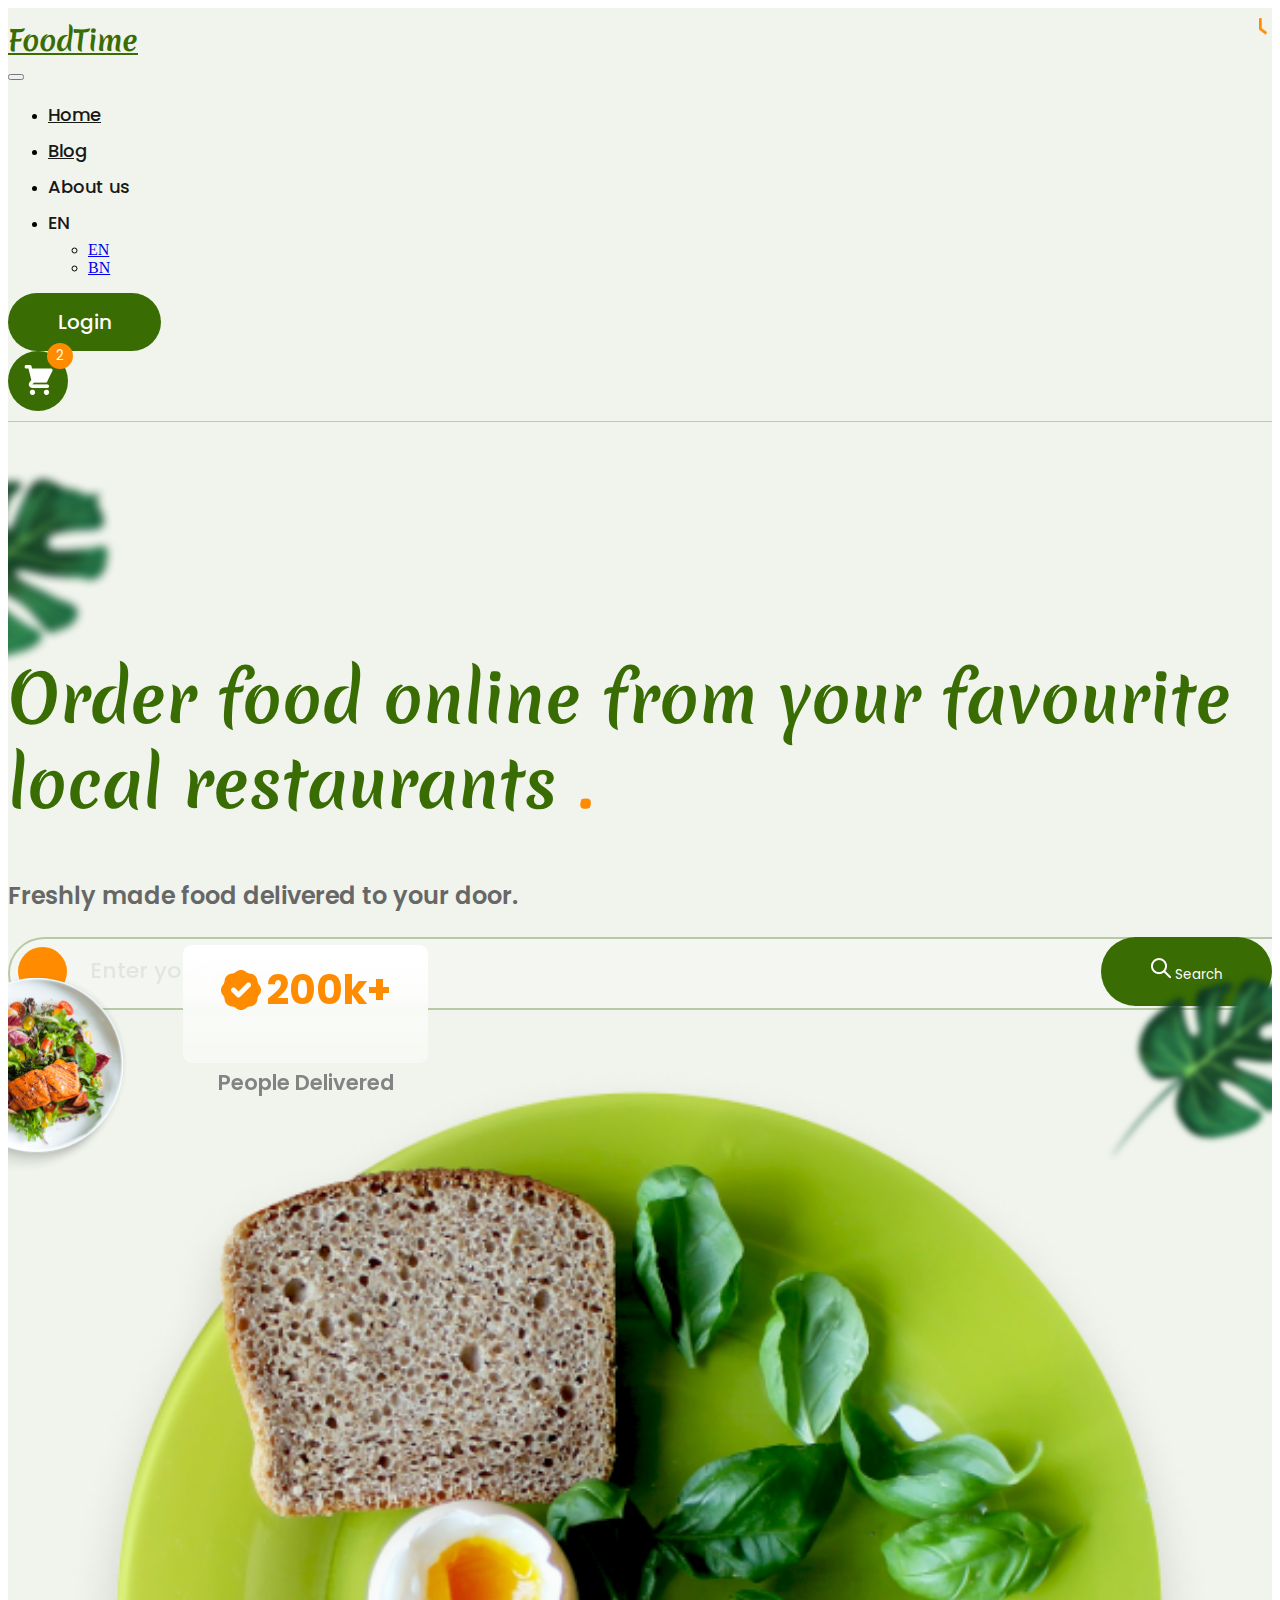
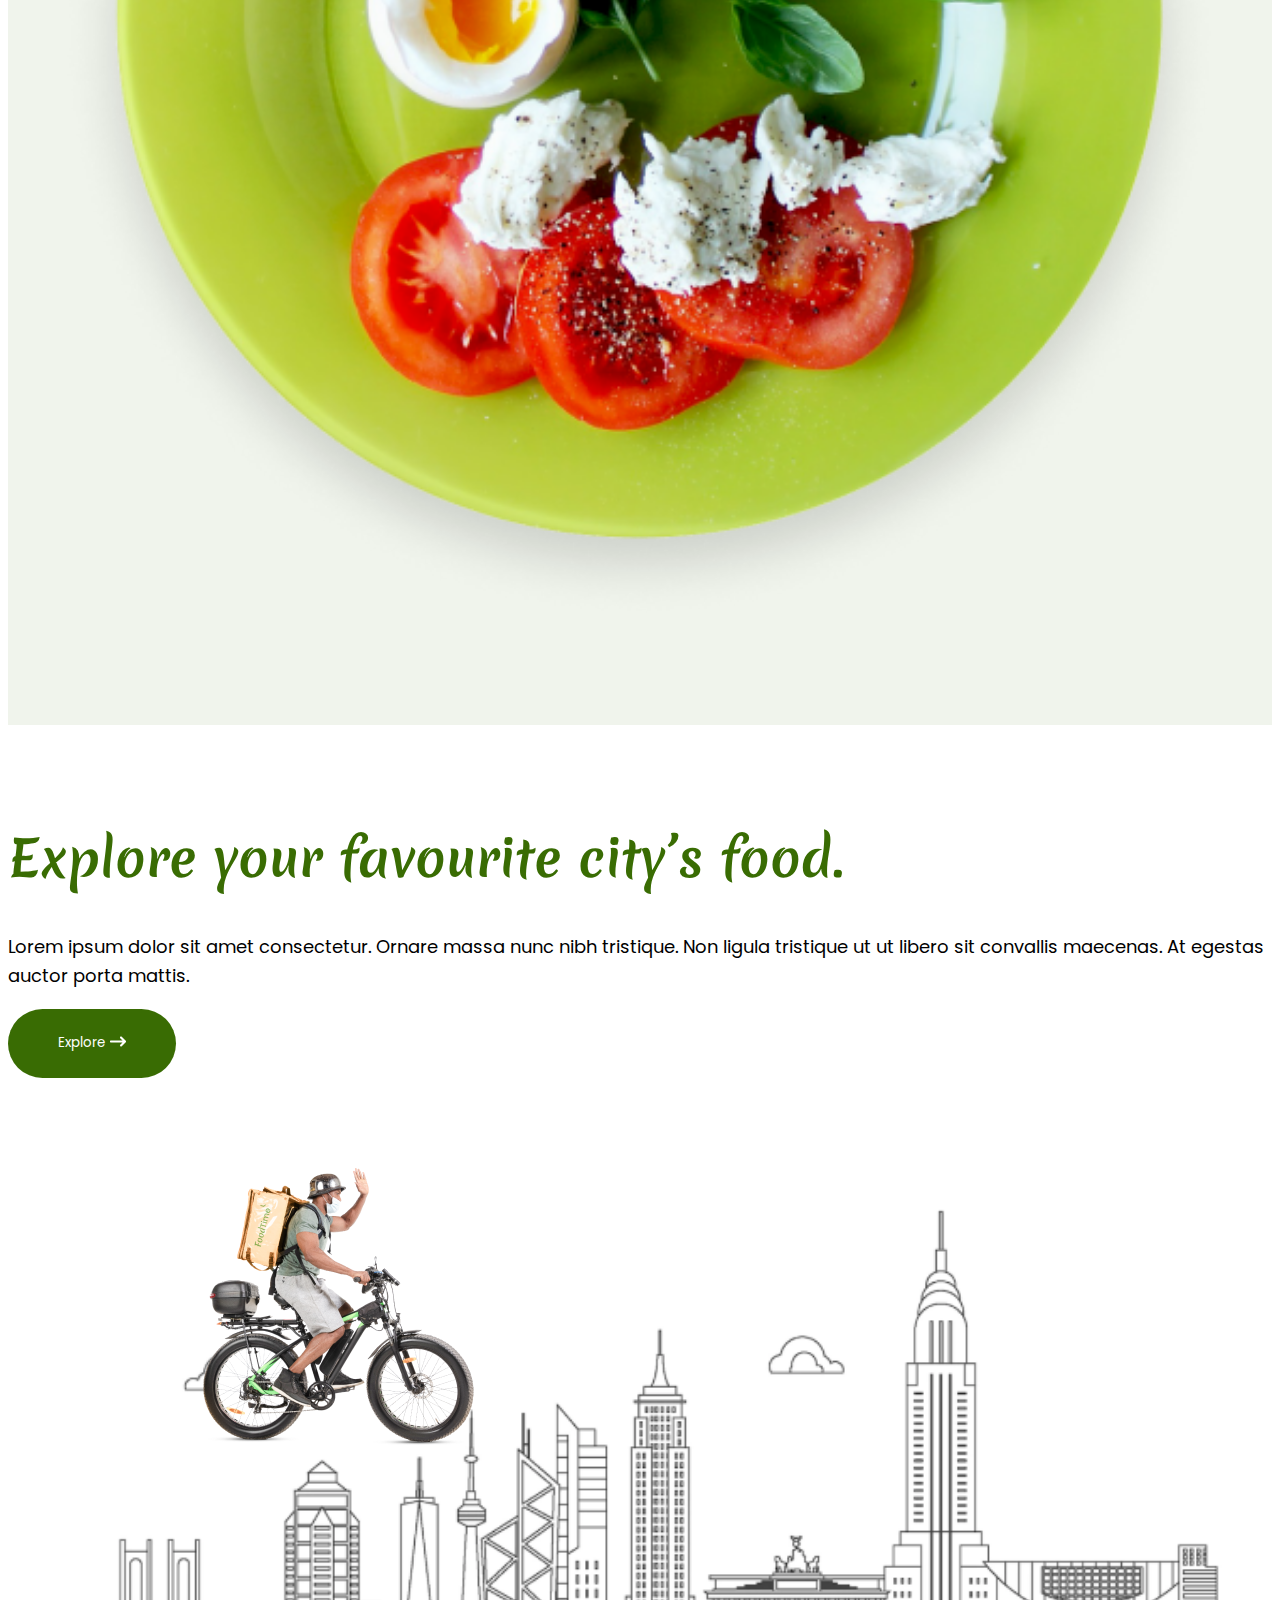
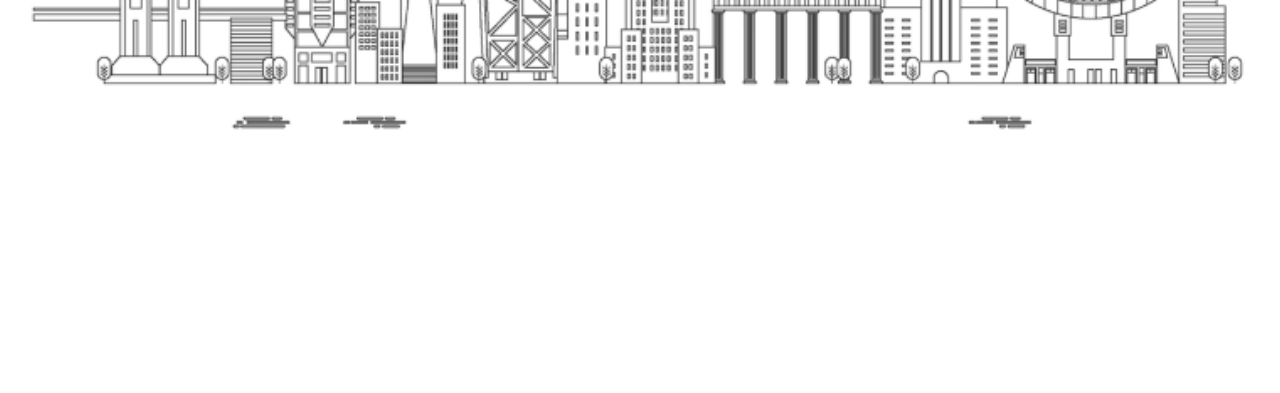
<file: index.html>
<!DOCTYPE html>
<html lang="en">

<head>
    <meta charset="UTF-8">
    <meta http-equiv="X-UA-Compatible" content="IE=edge">
    <meta name="viewport" content="width=device-width, initial-scale=1.0">
    <link rel="stylesheet" href="./style.css">
    <link href="https://cdn.jsdelivr.net/npm/bootstrap@5.0.2/dist/css/bootstrap.min.css" rel="stylesheet"
        integrity="sha384-EVSTQN3/azprG1Anm3QDgpJLIm9Nao0Yz1ztcQTwFspd3yD65VohhpuuCOmLASjC" crossorigin="anonymous">
    <title>FoodTime</title>
</head>

<body>
    <header class="header">
        <div class="container">
            <nav class="navbar navbar-expand-lg navbar-light">
                <div class="container-fluid">
                    <div class="brand-logo">
                        <a class="navbar-brand fw-bold" href="#">FoodTime</a>
                        <img src="./assets/brand-item.png" alt="">
                    </div>
                    <button class="navbar-toggler" type="button" data-bs-toggle="collapse"
                        data-bs-target="#navbarSupportedContent" aria-controls="navbarSupportedContent"
                        aria-expanded="false" aria-label="Toggle navigation">
                        <span class="navbar-toggler-icon"></span>
                    </button>
                    <div class="collapse navbar-collapse" id="navbarSupportedContent">
                        <ul class="navbar-nav mx-auto mb-2 mb-lg-0">
                            <li class="nav-item">
                                <a class="nav-link active" aria-current="page" href="#">Home</a>
                            </li>
                            <li class="nav-item">
                                <a class="nav-link" href="#">Blog</a>
                            </li>
                            <li class="nav-item">
                                <a class="nav-link">About us</a>
                            </li>
                            <li class="nav-item dropdown">
                                <a class="nav-link dropdown-toggle" shref="#" id="navbarDropdown" role="button"
                                    data-bs-toggle="dropdown" aria-expanded="false">
                                    EN
                                </a>
                                <ul class="dropdown-menu" aria-labelledby="navbarDropdown">
                                    <li><a class="dropdown-item" href="#">EN</a></li>
                                    <li><a class="dropdown-item" href="#">BN</a></li>
                                </ul>
                            </li>

                        </ul>
                        <button class="login-btn">Login</button>
                        <div class="cart">
                            <button class="cart"><img src="./assets/cart.png" alt="">
                                <div class="cart-count">
                                    <span>2</span>
                                </div>
                            </button>

                        </div>
                    </div>
                </div>
            </nav>
        </div>
    </header>
    <main>
        <section class="banner">
            <div class="container">
                <div class="row align-items-center">
                    <div class="col-lg-7 col-md-12 col-sm-12">
                        <div class="banner-left">
                            <img class="banner-left-leaf" src="./assets/leaf.png" alt="">
                            <h2>Order food online from your favourite local restaurants <span>.</span> </h2>
                            <p>Freshly made food delivered to your door.</p>
                            <form class="search-bar">
                                <input type="text" placeholder="Enter your location">
                                <div class="blank-area"></div>
                                <button type="submit"> <img src="./assets/search.png" alt="icon"> Search</button>
                            </form>
                        </div>
                    </div>
                    <div class="col-lg-5 col-md-12 col-sm-12">
                        <div class="banner-right">
                            <div class="banner-img">
                                <div class="delivered-info">
                                    <div class="count">
                                        <img src="./assets/Vector.png" alt="check">
                                        <h4> 200k+</h4>
                                    </div>
                                    <span>People Delivered</span>
                                </div>
                                <div class="food-plate">
                                    <img src="./assets/plate.png" alt="">
                                </div>
                                <div class="leaf">
                                    <img src="./assets/leaf-two.png" alt="">
                                </div>

                                <img src="./assets/image 1.png" alt="">
                            </div>
                        </div>
                    </div>
                </div>
            </div>
        </section>

        <section class="about">
            <div class="container">
                <div class="row align-items-center">
                    <div class="col-lg-6 col-md-12 col-sm-12">
                        <div class="about-left">
                            <h2>Explore your favourite city’s food.</h2>
                            <p>Lorem ipsum dolor sit amet consectetur. Ornare massa nunc nibh tristique. Non ligula
                                tristique ut ut libero sit convallis maecenas. At egestas auctor porta mattis.</p>
                            <button>Explore <img src="./assets/arrow.png" alt="arrow"></button>
                        </div>
                    </div>
                    <div class="col-lg-6 col-md-12 col-sm-12">
                        <div class="about-right">
                            <img src="./assets/image 2.png" alt="">
                            <div class="cycle">
                                <img src="./assets/cycle.png" alt="">
                            </div>
                        </div>
                    </div>
                </div>
            </div>
        </section>
    </main>


    <script src="https://cdn.jsdelivr.net/npm/bootstrap@5.0.2/dist/js/bootstrap.bundle.min.js"
        integrity="sha384-MrcW6ZMFYlzcLA8Nl+NtUVF0sA7MsXsP1UyJoMp4YLEuNSfAP+JcXn/tWtIaxVXM"
        crossorigin="anonymous"></script>
</body>

</html>
</file>
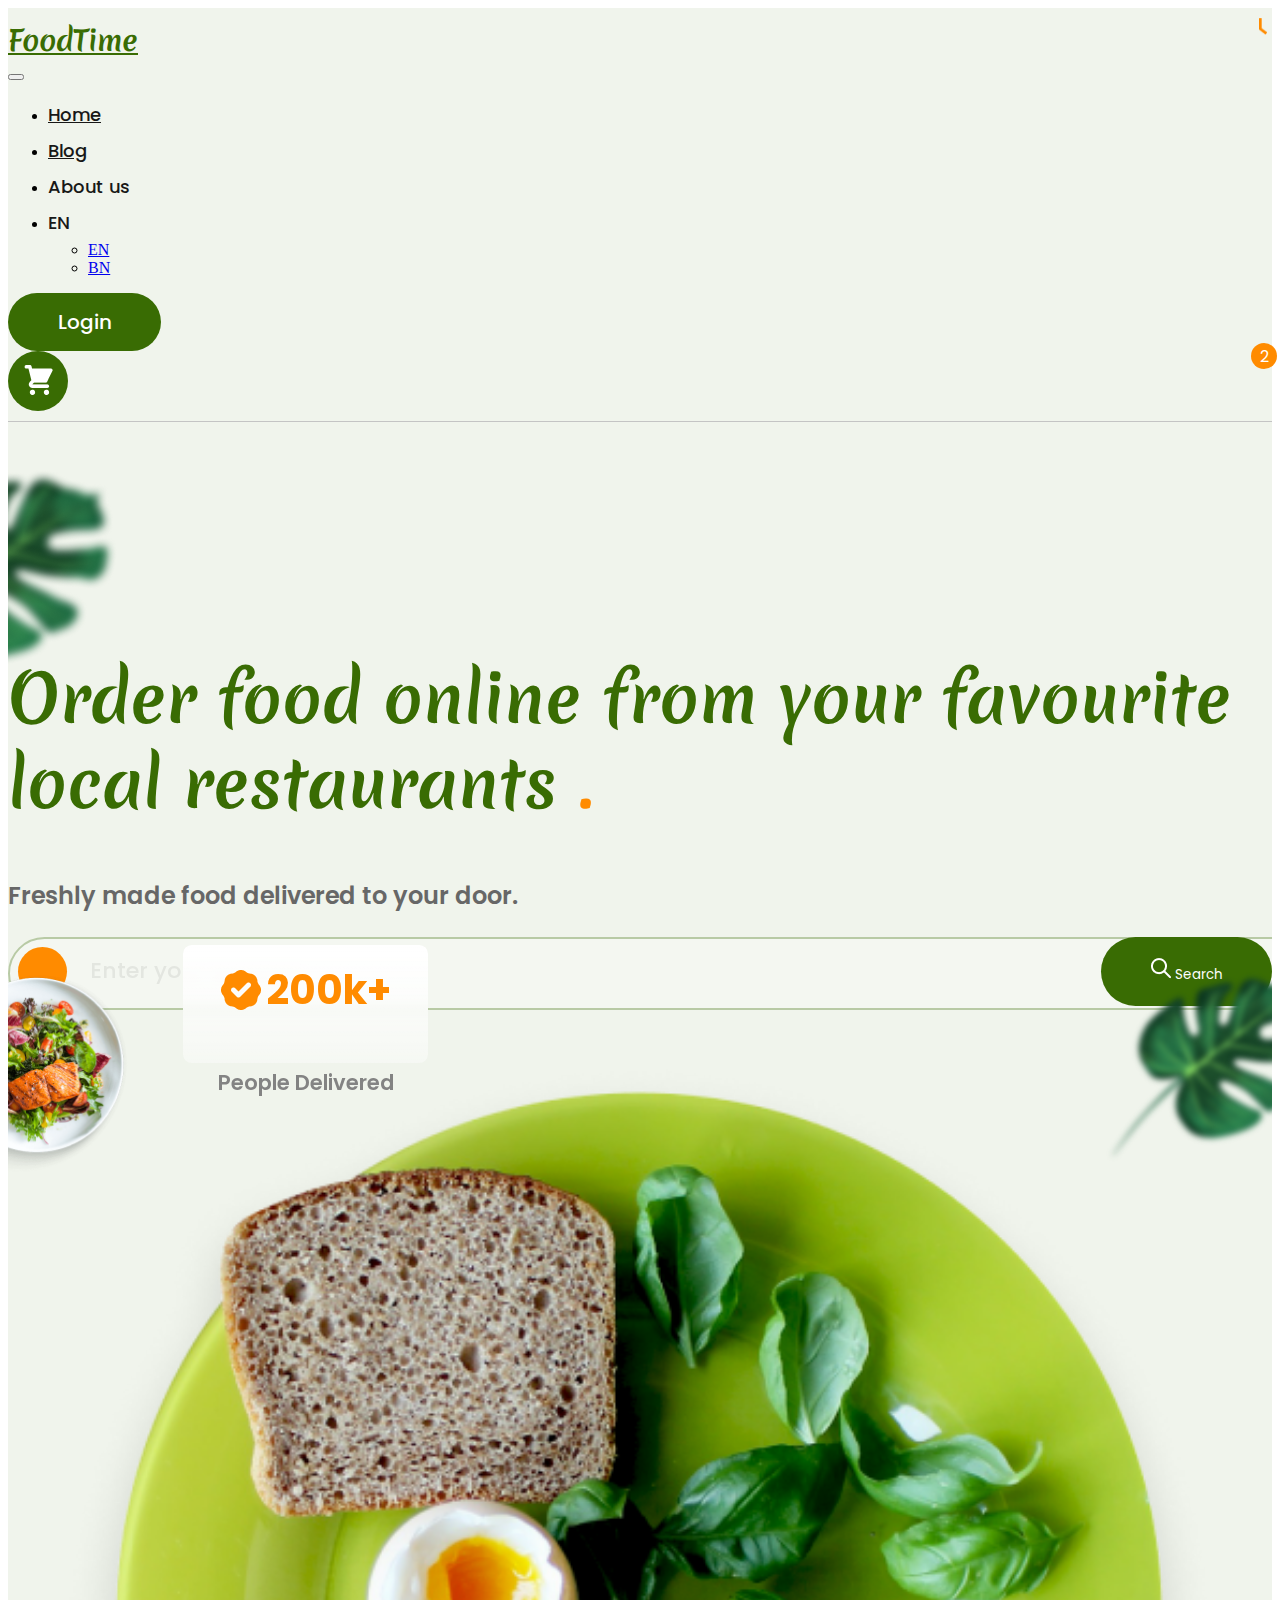
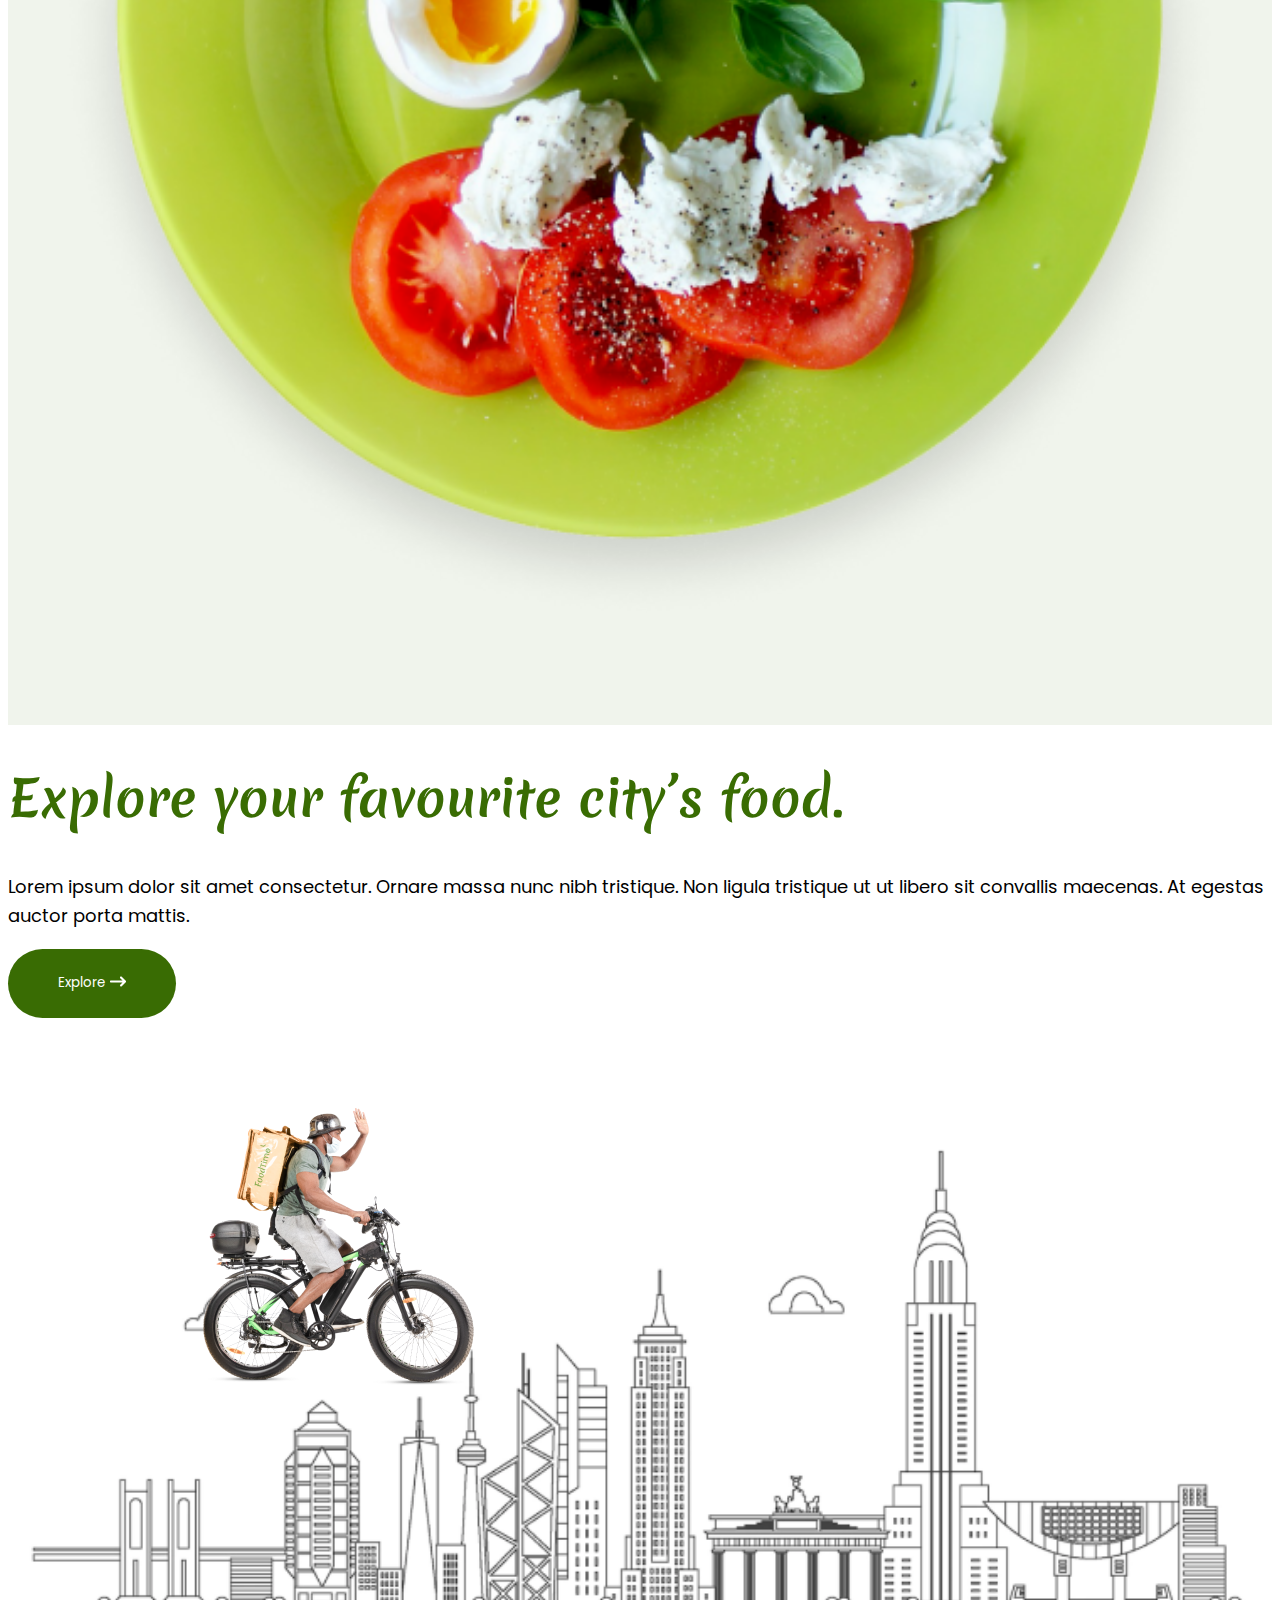
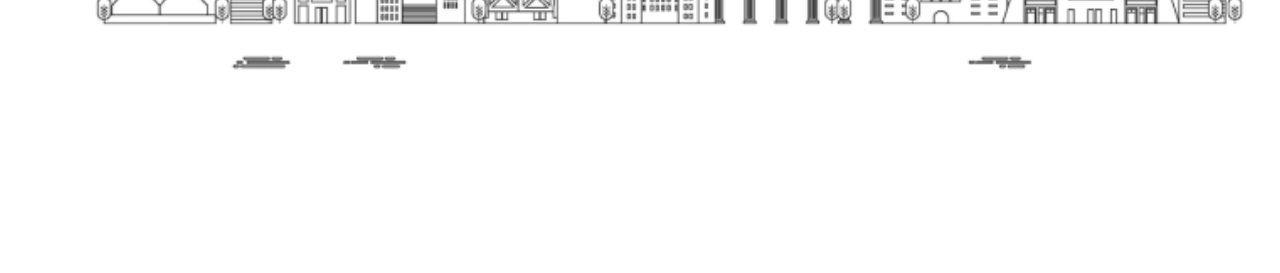
<file: inedx.html>
<!DOCTYPE html>
<html lang="en">

<head>
    <meta charset="UTF-8">
    <meta http-equiv="X-UA-Compatible" content="IE=edge">
    <meta name="viewport" content="width=device-width, initial-scale=1.0">
    <link rel="stylesheet" href="./style.css">
    <link href="https://cdn.jsdelivr.net/npm/bootstrap@5.0.2/dist/css/bootstrap.min.css" rel="stylesheet"
        integrity="sha384-EVSTQN3/azprG1Anm3QDgpJLIm9Nao0Yz1ztcQTwFspd3yD65VohhpuuCOmLASjC" crossorigin="anonymous">
    <title>FoodTime</title>
</head>

<body>
    <header class="header">
        <div class="container">
            <nav class="navbar navbar-expand-lg navbar-light">
                <div class="container-fluid">
                    <div class="brand-logo">
                        <a class="navbar-brand fw-bold" href="#">FoodTime</a>
                        <img src="./assets/brand-item.png" alt="">
                    </div>
                    <button class="navbar-toggler" type="button" data-bs-toggle="collapse"
                        data-bs-target="#navbarSupportedContent" aria-controls="navbarSupportedContent"
                        aria-expanded="false" aria-label="Toggle navigation">
                        <span class="navbar-toggler-icon"></span>
                    </button>
                    <div class="collapse navbar-collapse" id="navbarSupportedContent">
                        <ul class="navbar-nav mx-auto mb-2 mb-lg-0">
                            <li class="nav-item">
                                <a class="nav-link active" aria-current="page" href="#">Home</a>
                            </li>
                            <li class="nav-item">
                                <a class="nav-link" href="#">Blog</a>
                            </li>
                            <li class="nav-item">
                                <a class="nav-link">About us</a>
                            </li>
                            <li class="nav-item dropdown">
                                <a class="nav-link dropdown-toggle" shref="#" id="navbarDropdown" role="button"
                                    data-bs-toggle="dropdown" aria-expanded="false">
                                    EN
                                </a>
                                <ul class="dropdown-menu" aria-labelledby="navbarDropdown">
                                    <li><a class="dropdown-item" href="#">EN</a></li>
                                    <li><a class="dropdown-item" href="#">BN</a></li>
                                </ul>
                            </li>

                        </ul>
                        <button class="login-btn">Login</button>
                        <div class="cart">
                            <button><img src="./assets/cart.png" alt=""></button>
                            <div class="cart-count">
                                <span>2</span>
                            </div>
                        </div>
                    </div>
                </div>
            </nav>
        </div>
    </header>
    <section class="banner">
        <div class="container">
            <div class="row align-items-center">
                <div class="col-lg-7 col-md-12 col-sm-12">
                    <div class="banner-left">
                        <img class="banner-left-leaf" src="./assets/leaf.png" alt="">
                        <h2>Order food online from your favourite local restaurants <span>.</span> </h2>
                        <p>Freshly made food delivered to your door.</p>
                        <form class="search-bar">
                            <input type="text" placeholder="Enter your location">
                            <div class="blank-area"></div>
                            <button type="submit"> <img src="./assets/search.png" alt="icon"> Search</button>
                        </form>
                    </div>
                </div>
                <div class="col-lg-5 col-md-12 col-sm-12">
                    <div class="banner-right">
                        <div class="banner-img">
                            <div class="delivered-info">
                                <div class="count">
                                    <img src="./assets/Vector.png" alt="check">
                                    <h4> 200k+</h4>
                                </div>
                                <span>People Delivered</span>
                            </div>
                            <div class="food-plate">
                                <img src="./assets/plate.png" alt="">
                            </div>
                            <div class="leaf">
                                <img src="./assets/leaf-two.png" alt="">
                            </div>

                            <img src="./assets/image 1.png" alt="">
                        </div>
                    </div>
                </div>
            </div>
        </div>
    </section>

    <section>
        <div class="container">
            <div class="row align-items-center">
                <div class="col-md-6">
                    <div class="about-left">
                        <h2>Explore your favourite city’s food.</h2>
                        <p>Lorem ipsum dolor sit amet consectetur. Ornare massa nunc nibh tristique. Non ligula
                            tristique ut ut libero sit convallis maecenas. At egestas auctor porta mattis.</p>
                        <button>Explore <img src="./assets/arrow.png" alt="arrow"></button>
                    </div>
                </div>
                <div class="col-md-6">
                    <div class="about-right">
                        <img src="./assets/image 2.png" alt="">
                        <div class="cycle">
                            <img src="./assets/cycle.png" alt="">
                        </div>
                    </div>
                </div>
            </div>
        </div>
    </section>

    <script src="https://cdn.jsdelivr.net/npm/bootstrap@5.0.2/dist/js/bootstrap.bundle.min.js"
        integrity="sha384-MrcW6ZMFYlzcLA8Nl+NtUVF0sA7MsXsP1UyJoMp4YLEuNSfAP+JcXn/tWtIaxVXM"
        crossorigin="anonymous"></script>
</body>

</html>
</file>
<file: style.css>
@import url('https://fonts.googleapis.com/css2?family=Merienda:wght@300;400;500;600;700;800;900&display=swap');
@import url('https://fonts.googleapis.com/css2?family=Poppins:wght@300;400;500;600;700;800&display=swap');

/* Header */
.header {
    background: #F0F4EC;
    border-bottom: 1px solid #C4C4C4;
    padding: 10px 0px;
}

.navbar .navbar-nav .nav-link {
    font-family: 'Poppins';
    font-style: normal;
    font-weight: 500;
    font-size: 18px;
    line-height: 200%;
    color: #3F3F3F;
    margin-right: 30px;
}

.navbar-light .navbar-nav .nav-link {
    color: rgb(24 24 23) !important;
    transition: .3s;
}

.navbar-light .navbar-nav .nav-link:hover {
    color: #396C03;
    transform: scale(1.1);
}

.brand-logo {
    position: relative;
}

.brand-logo img {
    position: absolute;
    height: 17px;
    right: 5px;
}

.brand-logo a {
    font-family: 'Merienda';
    font-style: normal;
    font-weight: 700;
    font-size: 28.3446px;
    line-height: 160%;
    color: #396C03 !important;
}

.btn-outline-dark {
    border-radius: 0;
}

.btn-outline-dark:focus {
    box-shadow: none;
}

.cart {
    position: relative;
    transition: .3s;
}

.cart:hover {
    transform: scale(1.025);
}

.cart-count {
    position: absolute;
    right: -5px;
    top: -8px;
    background: #ff8b00;
    height: 26px;
    width: 26px;
    display: flex;
    justify-content: center;
    align-items: center;
    border-radius: 50%;
    color: #fff;
    font-family: 'Poppins';
}

.cart button {
    width: 60px;
    height: 60px;
    background: #396C03;
    border-radius: 50%;
    border: none;
}

.login-btn {
    transition: .3s;
    padding: 12px 50px;
    border-radius: 30px;
    margin-right: 10px;
    background: #396c03;
    border: none;
    color: #fff;
    font-family: 'Poppins';
    font-style: normal;
    font-weight: 500;
    font-size: 20px;
    line-height: 170%;
}

.login-btn:hover {
    transform: scale(1.025);
    background: #ff8b00;
}


/* Header */
/* Banner */
.banner {
    background: #F0F4EC;
    padding: 180px 0px 60px 0px;
    overflow-x: hidden;
}

.banner-left h2 {
    font-family: 'Merienda';
    font-style: normal;
    font-weight: 700;
    font-size: 65px;
    line-height: 130%;
    color: #396C03;
}

.banner-left {
    position: relative;
}

.banner-left-leaf {
    position: absolute;
    top: -280px;
    left: -100px;
}

.banner-left p {
    font-family: 'Poppins', sans-serif;
    font-style: normal;
    font-weight: 600;
    font-size: 24px;
    line-height: 140%;
    color: #676767;
}

.banner-left h2 span {
    color: #FF8B00;
}

.banner-img {
    position: relative;
    z-index: 1;
}

.banner-img img {
    width: 100%;
}

form.search-bar {
    position: relative;
}

form.search-bar input {
    width: 100%;
    opacity: 0.3;
    border: 2px solid #396C03;
    border-radius: 120px;
    height: 69px;
    padding: 0px 80px;
}

form.search-bar input::placeholder {
    font-family: 'Poppins';
    font-style: normal;
    font-weight: 500;
    font-size: 22px;
    line-height: 170%;
    color: #C7C7C7;
}

.blank-area {
    height: 49px;
    width: 49px;
    background: #ff8b00;
    position: absolute;
    left: 10px;
    top: 10px;
    border-radius: 50%;
}

.search-bar button {
    font-family: 'Poppins';
    position: absolute;
    right: 0;
    top: 0px;
    height: 69px;
    border-radius: 50px;
    background: #396c03;
    color: #fff;
    border: none;
    padding: 0px 50px;

}

.delivered-info {
    position: absolute;
    box-sizing: border-box;
    position: absolute;
    width: 245px;
    height: 118px;
    display: flex;
    flex-direction: column;
    justify-content: center;
    align-items: center;
    background: linear-gradient(180deg, #FFFFFF 0%, rgba(255, 255, 255, 0.4) 100%);
    backdrop-filter: blur(6px);
    border-radius: 8.86914px;
    left: 175px;
    top: -65px;
}

.delivered-info h4 {
    font-family: 'Poppins', sans-serif;
    font-style: normal;
    font-weight: 700;
    font-size: 40px;
    line-height: 130%;
    color: #FF8B00;
}

.delivered-info span {
    font-family: 'Poppins';
    font-style: normal;
    font-weight: 600;
    font-size: 21px;
    line-height: 130%;
    text-align: center;
    color: #838383;

}

.count {
    display: flex;
    justify-content: center;
    align-items: center;
    gap: 5px;
}

.food-plate {
    position: absolute;
    z-index: -1;
    height: 200px;
    width: 200px;
    left: -80px;
    top: -35px;
}

.food-plate img {
    width: 100%;
}

.leaf {
    position: absolute;
    z-index: -1;
    width: 288px;
    height: 288px;
    right: -63px;
    filter: blur(2.5px);
    transform: rotate(5deg);
    top: -100px;
}

/* Banner */
/* About */
.about {
    padding: 60px 0px;
    overflow-x: hidden;
}

.about-right {
    position: relative;
}

.about-right img {
    width: 100%;
}

.cycle {
    position: absolute;
    top: 0;
    animation: slideToRight 1s ease-out 0s infinite alternate both;
}

.about-left h2 {
    font-family: 'Merienda';
    font-style: normal;
    font-weight: 700;
    font-size: 50px;
    line-height: 130%;
    color: #396C03;
}

.about-left p {
    font-family: 'Poppins';
    font-style: normal;
    font-weight: 400;
    font-size: 18px;
    line-height: 160%;
}

.about-left button {
    font-family: 'Poppins';

    height: 69px;
    border-radius: 50px;
    background: #396c03;
    color: #fff;
    border: none;
    padding: 0px 50px;
}

/* About */

/* Responsive */
@media screen and (max-width: 768px) {
    .banner {
        padding: 40px 0px 0px 0px;
    }

    .banner-left-leaf {
        display: none;
    }

    .banner-right {
        margin-top: 110px;
    }

    .leaf {
        right: 0px;
    }

    .food-plate {
        left: -10px;
    }

    .delivered-info {
        left: 220px;
        top: -50px;
    }
}

@media screen and (max-width: 1024px) {

    .delivered-info {
        left: 70px;
        top: -65px;
    }
}

@media screen and (max-width: 991px) {
    .cart {
        margin-top: 15px;
    }
}

@media screen and (max-width: 500px) {
    .delivered-info {
        left: 65px;
        top: -65px;
    }

    .banner-left h2 {
        font-size: 40px;

    }

    .banner-left p {

        font-size: 18px;
        line-height: 180%;

    }

    .search-bar button {

        padding: 0px 30px;
    }

    form.search-bar input::placeholder {
        font-size: 16px;
        line-height: 170%;

    }

    .about {
        padding: 40px 0px;
    }

    .about-left h2 {
        font-size: 40px;

    }

    .about-left p {
        font-size: 16px;
    }

    .about-left button {
        padding: 0px 30px;
    }

    .cart {
        margin-top: 15px;
    }
}

@media screen and (max-width: 280px) {
    .delivered-info {
        left: 30px;
        top: -70px;
    }

    .delivered-info h4 {
        font-size: 28px;

    }
}

/* Responsive */
/* Animation */
@keyframes slideToRight {
    0% {
        transform: translateX(-100px);
    }

    100% {
        transform: translateX(200px);
    }
}

/* Animation */
</file>
